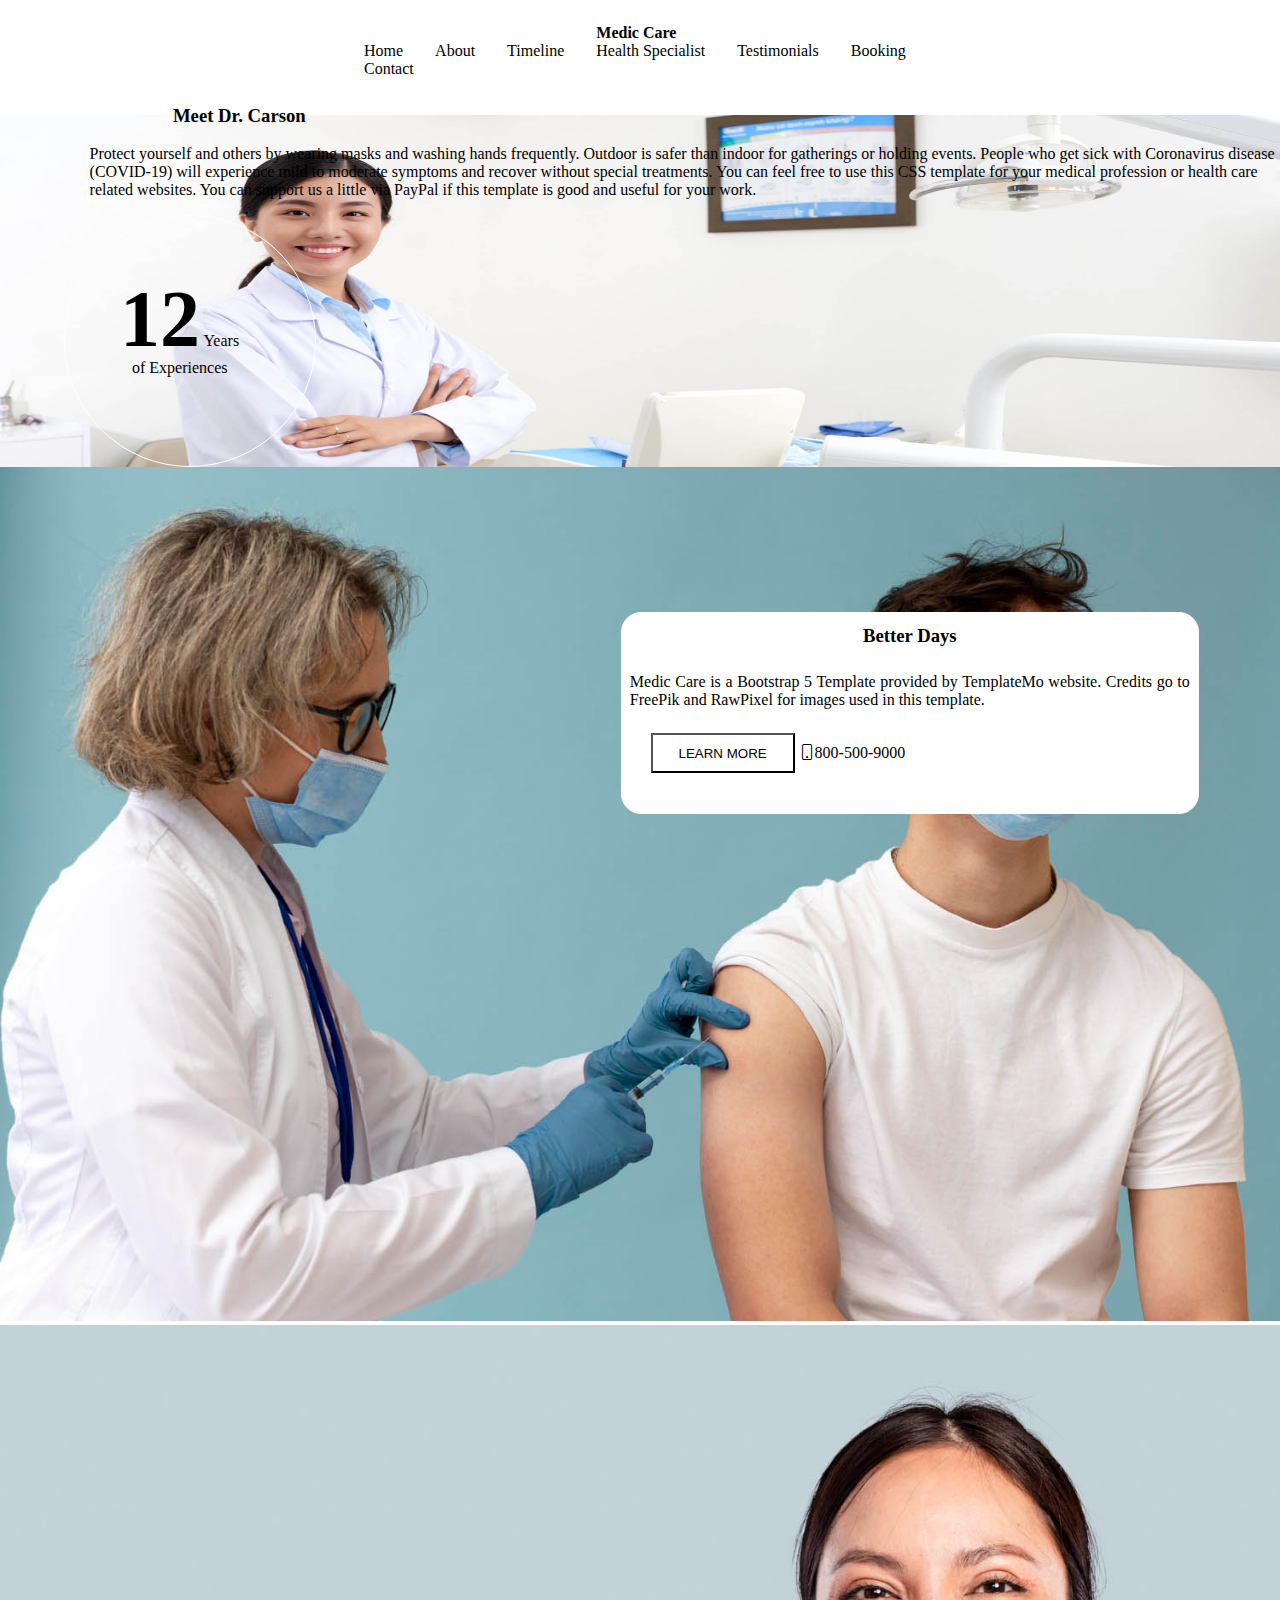
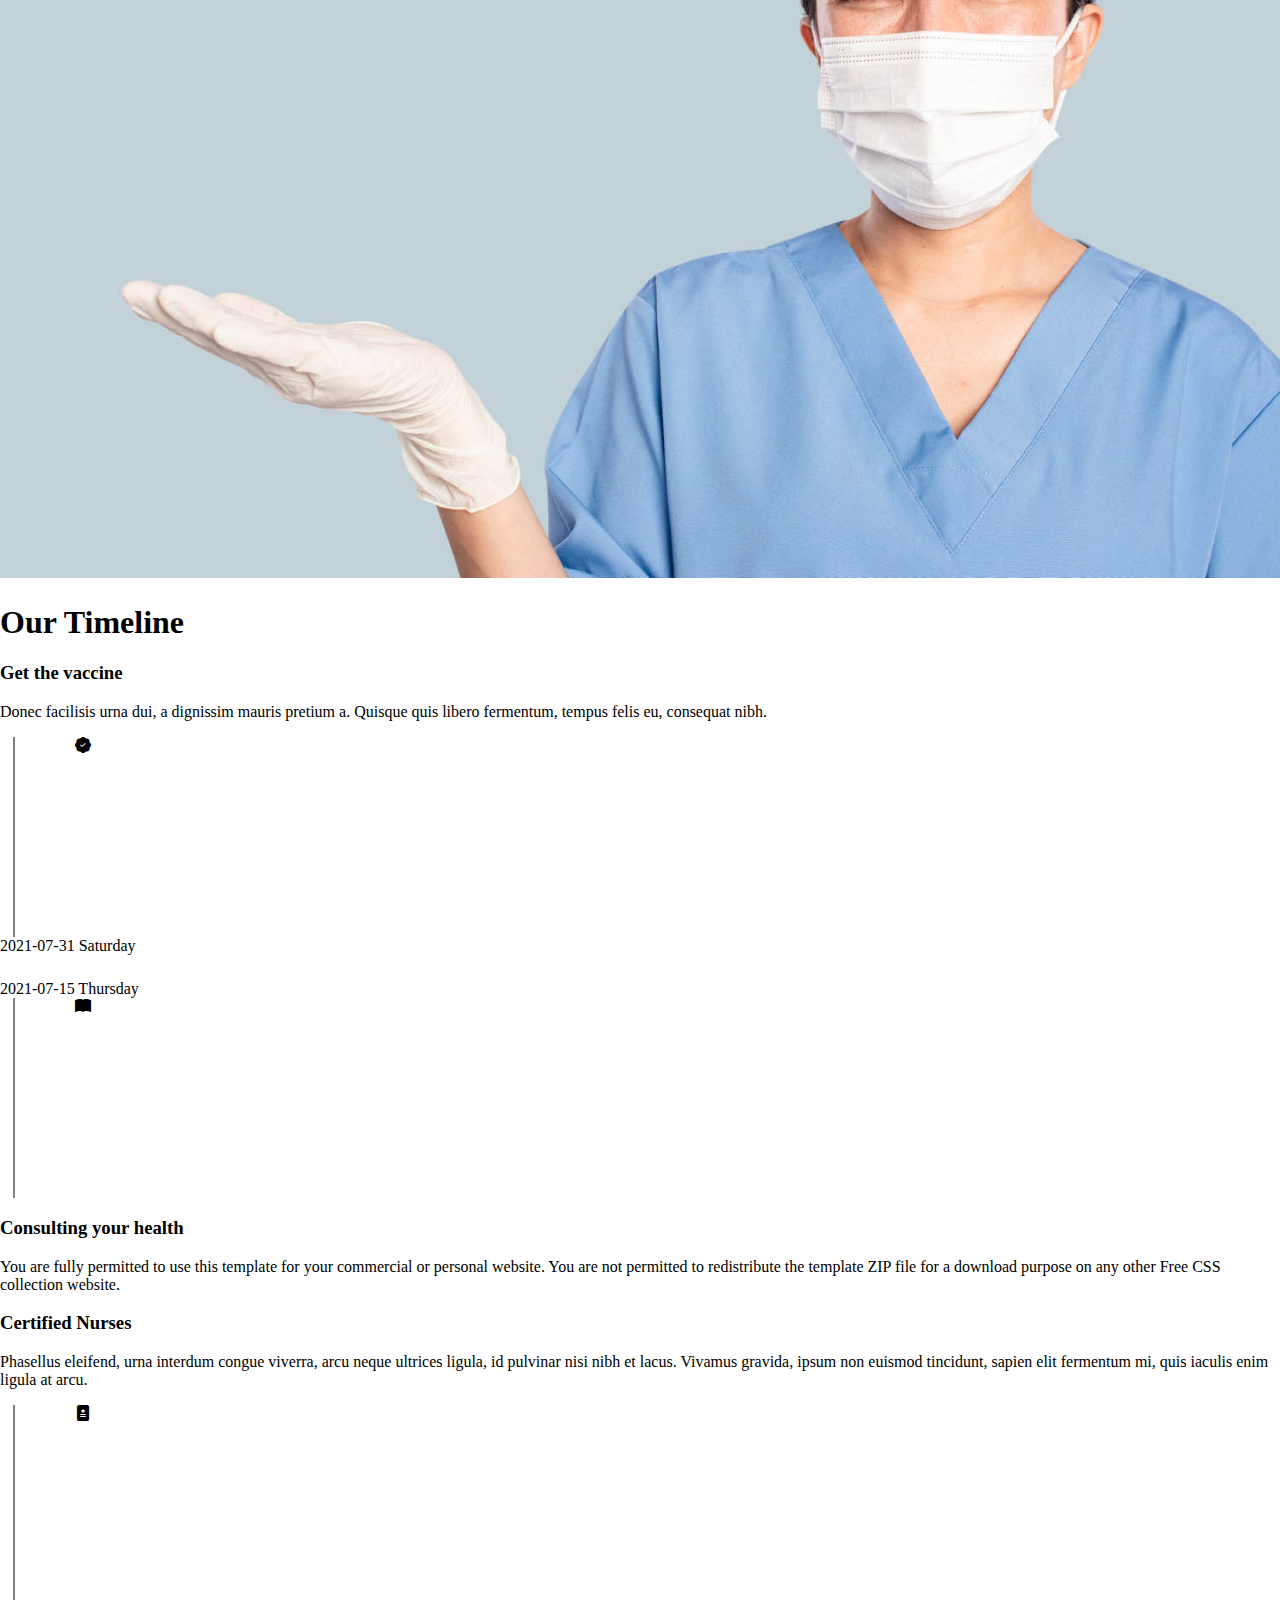
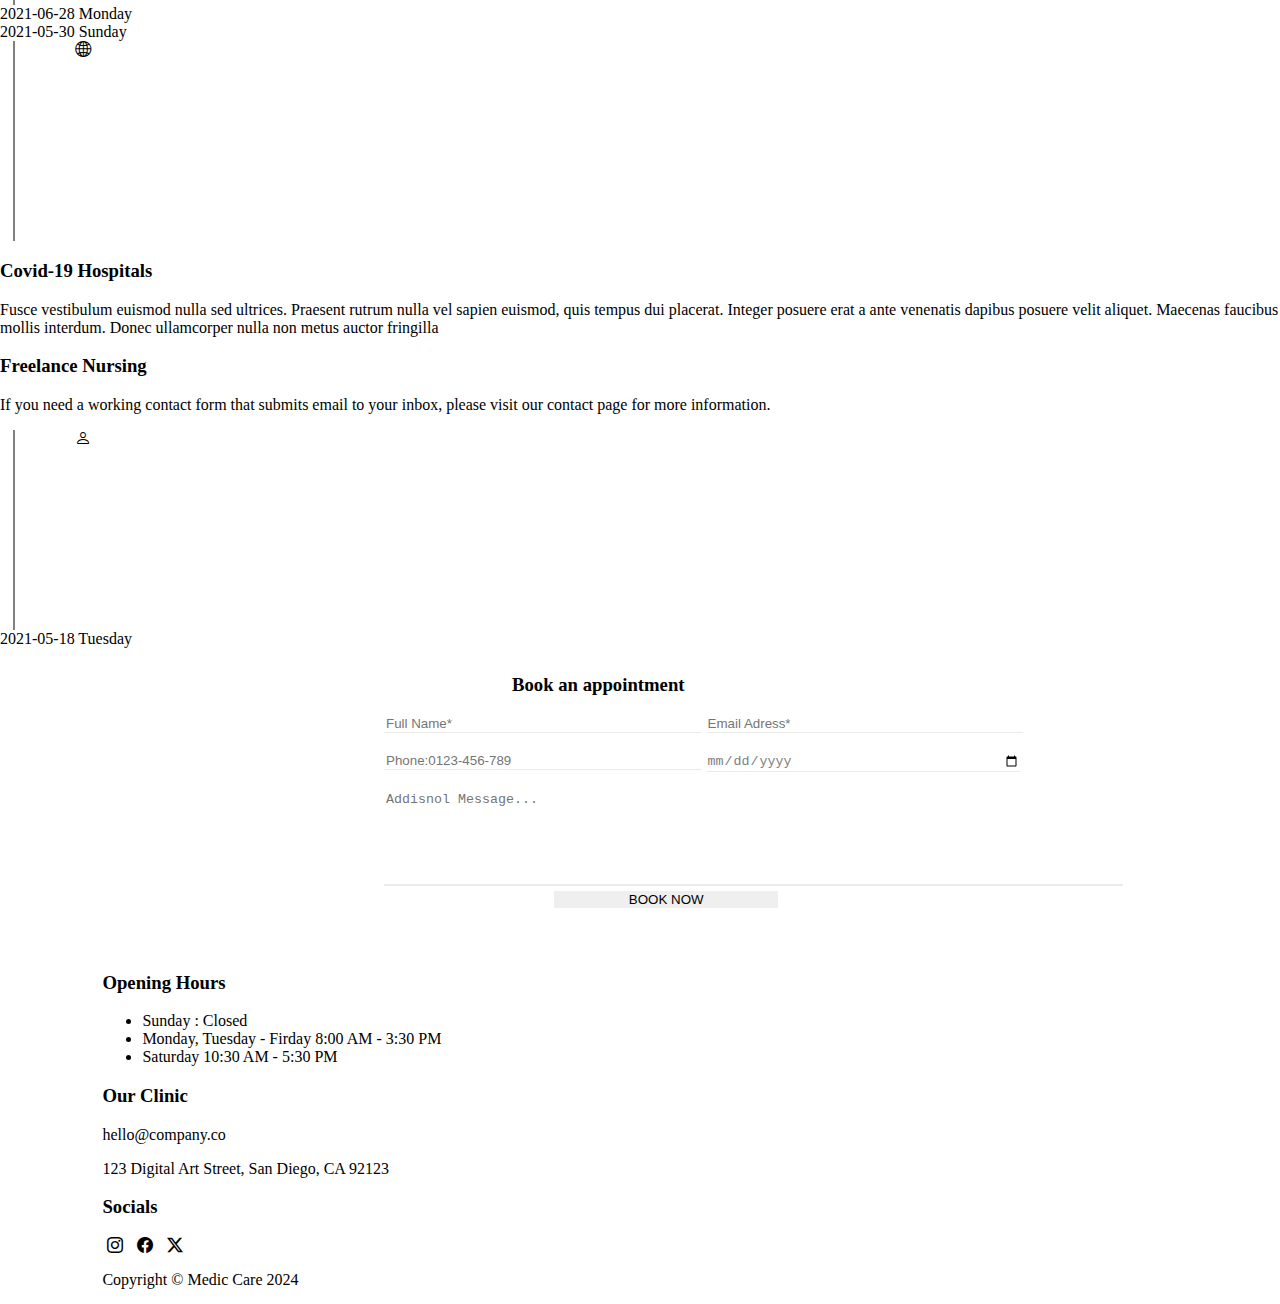
<file: index.html>
<!DOCTYPE html>
<html>

<head>
  <meta charset="utf-8" />
  <meta http-equiv="X-UA-Compatible" content="IE=edge" />
  <title>Page Title</title>
  <meta name="viewport" content="width=device-width, initial-scale=1" />
  <link rel="stylesheet" type="text/css" media="screen" href="./css/style.css" />
  <!-- Media css -->
  <link rel="stylesheet" href="./css/media.css" />

  <!-- Bootsterp css -->
  <link href="https://cdn.jsdelivr.net/npm/bootstrap@5.1.3/dist/css/bootstrap.min.css" rel="stylesheet"
    integrity="sha384-1BmE4kWBq78iYhFldvKuhfTAU6auU8tT94WrHftjDbrCEXSU1oBoqyl2QvZ6jIW3" crossorigin="anonymous" />
  <!-- Bootstrep Js -->
  <script src="https://cdn.jsdelivr.net/npm/@popperjs/core@2.10.2/dist/umd/popper.min.js"
    integrity="sha384-7+zCNj/IqJ95wo16oMtfsKbZ9ccEh31eOz1HGyDuCQ6wgnyJNSYdrPa03rtR1zdB"
    crossorigin="anonymous"></script>
  <script src="https://cdn.jsdelivr.net/npm/bootstrap@5.1.3/dist/js/bootstrap.min.js"
    integrity="sha384-QJHtvGhmr9XOIpI6YVutG+2QOK9T+ZnN4kzFN1RtK3zEFEIsxhlmWl5/YESvpZ13"
    crossorigin="anonymous"></script>
  <!-- bootstrep icone -->
  <link rel="stylesheet" href="https://cdn.jsdelivr.net/npm/bootstrap-icons@1.11.3/font/bootstrap-icons.min.css" />

  <!--  -->
  <script src="https://code.jquery.com/jquery-3.7.1.min.js"></script>
  <script src="https://malsup.github.io/jquery.cycle.all.js"></script>
</head>

<body>
  <section>
    <!-- Heder Only Media Quary -->
    <header>
      <a href="#" class="nav-item text-primary fs-4 medi shadow"><strong>Medic Care</strong> <br /><span
          class="text-secondary fs-6 hel">Health Specialist</span></a>
      
    </header>
    <!-- Navbar -->
    <nav class="nav navbar navbar-expand-md shadow container-fluid">
      <!-- button -->
      <button type="button" class="navbar-toggler btn btn-sm" data-bs-toggle="collapse" data-bs-target="#btn">
        <span class="navbar-toggler-icon text-dark bi bi-grid-3x3-gap" ></span>
      </button>
     <div class="collapse navbar-collapse" id="btn">
      <ul class="nav-link">
        <li><a href="#" class="nav-item text-dark">Home</a></li>
        <li><a href="#" class="nav-item text-dark">About</a></li>
        <li><a href="#" class="nav-item">Timeline</a></li>

        <li class="medi1">
          <a href="#" class="nav-item text-primary fs-4 "><strong>Medic Care</strong> <br /><span
              class="text-secondary fs-6 hel1 " >Health Specialist</span></a>
        </li>

        <li><a href="#" class="nav-item">Testimonials</a></li>
        <li><a href="#" class="nav-item"> Booking</a></li>
        <li><a href="#" class="nav-item">Contact</a></li>
      </ul>
      </div>
      </div>
    </nav>
  </section>

  <!-- Home Conatin -->
  <section>
    <div class="container" id="slider">
      <img src="./Image/bg1.jpg" alt="" />
      <img src="./Image/bg2.jpg" alt="" />
    </div>

    <div class="better">
      <h3 class="da">Better Days</h3>
      <p class="pera1">
        Medic Care is a Bootstrap 5 Template provided by TemplateMo website.
        Credits go to FreePik and RawPixel for images used in this template.
      </p>

      <button type="button" class="text-primary border border 0 bg-white lern">
        LEARN MORE
      </button>
      <span class="bi bi-phone">800-500-9000</span>
    </div>
  </section>
  <!-- Meet Dr. Carson -->
  <section class="container-fluid">
    <div class="row">
      <div class="col-md-5 mt-5 meet">
        <h3 class="meet">Meet Dr. Carson</h3>
        <p class="prote">
          Protect yourself and others by wearing masks and washing hands
          frequently. Outdoor is safer than indoor for gatherings or holding
          events. People who get sick with Coronavirus disease (COVID-19) will
          experience mild to moderate symptoms and recover without special
          treatments. You can feel free to use this CSS template for your
          medical profession or health care related websites. You can support
          us a little via PayPal if this template is good and useful for your
          work.
        </p>
      </div>
      <div class="col-md-2 mt-5 shadow exper">
        <div class="year">
          <span class="text-primary yers">12</span>
          <span> Years <br />&nbsp;&nbsp; of Experiences </span>
        </div>
      </div>
    </div>
  </section>
  <!-- paitinet img -->
  <section class="container mt-5">
    <div class="row">
      <div class="col-md-6 p1">
        <img src="./Image/p1.jpg" alt="" class="img-fluied" />
      </div>
      <div class="col-md-6 p1">
        <img src="./Image/p2.jpg" alt="" class="img-fluied" />
      </div>
    </div>
  </section>
  <!-- Our Timeline -->
  <section class="container">
    <h1 class="text-center mt-4">Our Timeline</h1>
    <div class="row">
      <div class="col-md-5 get shadow">
        <h3 class="bg-dark p-2 text-white text-end get1">Get the vaccine</h3>

        <p class="text-end">
          Donec facilisis urna dui, a dignissim mauris pretium a. Quisque quis
          libero fermentum, tempus felis eu, consequat nibh.
        </p>
      </div>
      <div class="col-md-1 bor bor1">
        <div class="icn">
          <span class="bi bi-patch-check-fill fs-1 text-primary"> </span>
        </div>
      </div>
      <div class="col-md-4 ms-5 mt-4 sat">2021-07-31 Saturday</div>
    </div>
  </section>
  <!-- section 2 -->
  <section class="container">
    <div class="row">
      <div class="col-md-5 text-end thu">2021-07-15 Thursday</div>
      <div class="col-md-1 bor bor1">
        <div class="icn icn1">
          <span class="bi bi-book-fill fs-1 text-primary"> </span>
        </div>
      </div>
      <div class="col-md-5 ms-5 you shadow">
        <h3 class="bg-dark p-2 text-white mt-2 cuns">
          Consulting your health
        </h3>

        <p class="">
          You are fully permitted to use this template for your commercial or
          personal website. You are not permitted to redistribute the template
          ZIP file for a download purpose on any other Free CSS collection
          website.
        </p>
      </div>
    </div>
  </section>
  <!-- section 3 -->
  <section class="container ">
    <div class="row">
      <div class="col-md-5 cer shadow">
        <h3 class="bg-dark p-2 text-white text-end">Certified Nurses</h3>

        <p class="text-end">
          Phasellus eleifend, urna interdum congue viverra, arcu neque
          ultrices ligula, id pulvinar nisi nibh et lacus. Vivamus gravida,
          ipsum non euismod tincidunt, sapien elit fermentum mi, quis iaculis
          enim ligula at arcu.
        </p>
      </div>
      <div class="col-md-1 bor bor1">
        <div class="icn icn2">
          <span class="bi bi-file-medical-fill fs-1 text-primary"> </span>
        </div>
      </div>
      <div class="col-md-4 ms-5 mt-4 mond">2021-06-28 Monday</div>
    </div>
  </section>
  <!-- section 4 -->
  <section class="container ">
    <div class="row">
      <div class="col-md-5 text-end sun">2021-05-30 Sunday</div>
      <div class="col-md-1 bor bor1">
        <div class="icn icn4">
          <span class="bi bi-globe2 fs-1 text-primary"> </span>
        </div>
      </div>
      <div class="col-md-5 shadow ms-5 covi">
        <h3 class="bg-dark p-2 text-white mt-2">Covid-19 Hospitals</h3>

        <p class="">
          Fusce vestibulum euismod nulla sed ultrices. Praesent rutrum nulla
          vel sapien euismod, quis tempus dui placerat. Integer posuere erat a
          ante venenatis dapibus posuere velit aliquet. Maecenas faucibus
          mollis interdum. Donec ullamcorper nulla non metus auctor fringilla
        </p>
      </div>
    </div>
  </section>
  <!-- section 5 -->

  <section class="container">
    <div class="row">
      <div class="col-md-5 shadow free">
        <h3 class="bg-dark p-2 text-white text-end">Freelance Nursing</h3>

        <p class="text-end">
          If you need a working contact form that submits email to your inbox,
          please visit our contact page for more information.
        </p>
      </div>
      <div class="col-md-1 bor bor1">
        <div class="icn icn5">
          <span class="bi bi-person fs-1 text-primary"> </span>
        </div>
      </div>
      <div class="col-md-4 ms-5 mt-4 tuesday">2021-05-18 Tuesday</div>
    </div>
  </section>

  <!-- our Patients -->
  <section>
  </section>


  <!-- Book an appointment -->
  <div class="appo">
    <h3>Book an appointment</h3>
  </div>
  <div class="appo1">
    <form action="" class="appo2">
      <input type="text" placeholder="Full Name*" required>
      <input type="email" placeholder="Email Adress*" required>
      <br><br>
      <input type="tel" name="" id="" placeholder="Phone:0123-456-789">
      <input type="date" name="" id="">
      <br><br>
      <textarea name="" id="" cols="90" rows="6" placeholder="Addisnol Message..."></textarea>
    </form>
    <button type="button" class="bok bg-dark text-white p-2">BOOK NOW</button>
  </div>

  <footer>
    <div class="row">
      <div class="col-md-4">
        <div class="open">
          <h3 class="Openig">Opening Hours</h3>
          <ul>
            <li>Sunday : Closed</li>
            <li>Monday, Tuesday - Firday 8:00 AM - 3:30 PM</li>
            <li>Saturday 10:30 AM - 5:30 PM</li>
          </ul>
        </div>
      </div>
      <div class="col-md-4">
        <div class="clink">
          <h3>Our Clinic</h3>
          <a href="#" class="em">hello@company.co</a>
          <p class="em">
            123 Digital Art Street, San Diego, CA 92123
          </p>
        </div>
      </div>
      <div class="col-md-4">
        <div class="clink">
          <h3>Socials</h3>
          <div class="soci em">
            <span class="bi bi-instagram"></span>
            <span class="bi bi-facebook"></span>
            <span class="bi bi-twitter-x"></span>
          </div>
          <p class="mt-5">Copyright © Medic Care 2024</p>
        </div>
      </div>

    </div>
  </footer>
  <script src="./jQuary/Jquray.js"></script>
</body>

</html>
</file>
<file: css/style.css>
body {
  margin: 0;
  padding: 0;
  box-sizing: border-box;
  overflow-x: hidden;
}
.navbar {
  width: 100%;
  height: auto;
}

.nav ul li {
  display: inline-block;
  padding: 0px 14px;
  list-style: none;
  text-decoration: none;
}
a {
  text-decoration: none !important;
  color: black !important;
}
#btn {
  width: 100%;
  height: auto;
}
.nav-link {
  padding: 8px 350px !important;
}
.medi {
  display: none;
}
.hel {
  display: block !important;
}
.navbar-toggler {
  display: none !important;
}

/* Home COntain */

#slider img {
  margin-top: 1%;
  width: 100%;
  height: 550px;
  position: absolute;
  z-index: -1 !important ;
}
.pernt {
  width: auto;
  height: auto;
  position: relative;
}
.better {
  width: 45%;
  height: 200px;
  position: absolute;
  text-align: justify !important;
  top: 68% !important;
  left: 48.5%;
  background-color: white;
  border: 1px solid white;
  border-radius: 20px;
}
.da {
  text-align: center;
  margin-top: 2%;
}
.pera1 {
  padding: 8px;
}
.lern {
  width: 25%;
  height: 40px;
  margin-left: 5% !important;
  transition: 5s;
  background: linear-gradient(white, white 50%, #d2cbcb, #d2cbcb);
  background-size: 100% 200%;
  transition: 0.5s;
}
.lern:hover {
  background-position: 200% 100%;
}
/* Meet Dr.Carson */
.meet {
  margin-left: 7%;
}
.exper {
  width: 250px;
  height: 250px;
  border-radius: 200px;
  border: 1px solid white;
  margin-left: 5%;
}
.year {
  margin-top: 25%;
  margin-left: 22%;
}
.yers {
  font-size: 80px;
  font-weight: 700;
  line-height: 1;
}
/* paitiont image */
.p1 img {
  width: 100%;
}
/* over Timeline  */
.lin {
  width: 70% !important;
  margin-top: 0% !important;
  rotate: 90deg;
  margin-top: 35% !important;
  margin-left: 12%;
}

.icn {
  width: 50px;
  height: 50px;
  border-radius: 50px;
}
.bi-patch-check-fill,
.bi-book-fill,
.bi-file-medical-fill,
.bi-globe2,
.bi-person {
  border-radius: 80px;
  margin-left: 75px !important;
  /* background: white; */
}
.bor {
  width: 1%;
  height: 200px;
  border-right: 2px solid grey;
}
.thu{
  margin-top: 2% !important;
}

/* Book an appoimnet */
.appo{
 margin-left: 40%;
 margin-top: 2%;
}
.appo1{
  margin-left: 30%;
}
input{
width: 35%;
border: none;
outline: none;
border-bottom: 1px solid rgb(236, 235, 235);
}
input[type="date"]{
  color: grey;
}
textarea
{
resize: none !important;
border: none;
outline: none;
border-bottom: 2px solid rgb(236, 235, 235);
}
.bok{
  width: 25%;
  margin-left: 19%;
  border: none;
  
}
.bok:hover{
  background-color: blue !important;
  transition: 0.5s ease-in-out;
}
.bi-instagram,.bi-facebook,.bi-twitter-x{
  padding: 0px 5px;
}
footer{
  margin-top: 5%;
  margin-left: 8%;
}
</file>
<file: css/media.css>
@media only screen and (min-width: 380px) and (max-width: 480px) {
  body {
    width: auto;
    height: auto;
    box-sizing: border-box;
    overflow-x: hidden !important;
  }
  header {
    width: 100%;
  }
  .nav-link {
    width: 100% !important;
  }
  ul li a {
    /* margin-right: 80% !important; */
    position: relative;
    right: 350px !important;
    line-height: 20px !important;
  }
  .medi {
    display: block;
    text-align: center;
  }
  .medi1 {
    display: none !important; 
  }
  .hel1 {
    /* display: none !important; */
  }
  .navbar-toggler {
    display: block !important;
    /* padding: 0px 168px !important; */
    
  }
  
  /* Home Contain */
  #slider {
    width: 100% !important;
    height: 200px !important;
  }
  #slider img {
    width: 100%;
    height: 280px !important;
  }
  .better {
    width: 90%;
    height: auto;
    position: relative;
    left: 10px;
    margin-top: 25%;
  
  }

  .lern {
    width: 40%;
  }
  /* dr meet */
  .meet {
    width: 100% !important;
    /* margin-top: 290px !important; */
    position: relative;
    right: 25px !important;
  }
  .exper {
    width: 220px !important;
    height: 220px !important;
    border-radius: 300px !important;
    border: 1px solid white;
    margin-left: 22% !important;
  }
  .p1 img {
    margin-top: 1%;
  }
  .exper{
    margin-right: 120px !important;
  }
  /* Our Timeline */
  /* section1 */
  .get {
    position: relative;
    width: 85% !important;
    margin-left: 12%;
    margin-top: 9% !important;
  }
  .get1 {
    width: 100%;
    font-size: 16px;
    margin-top: 18% !important;
  }
  .sat {
    position: relative;
    top: -260px;
    /* left: 8%; */
  }
  /* section 2 */
  .cuns {
    text-align: end !important;
  }
  .you {
    width: 85% !important;
    position: relative;
    top: 30px !important;
  }
  .thu {
    position: relative;
    right: 40%;
    margin-top: 10% !important;
  }
  .cer {
    position: absolute;
    width: 85% !important;
    margin-left: 12% !important;
    padding: 0px 15px !important;
    margin-top: 150px !important;
  }
  .mond {
    position: relative;
    top: 80px !important;
    /* left: 8%; */
  }
  .bor1 {
    position: absolute;
    width: 1% !important;
    height: 600px !important;
  }
  .icn {
    position: relative;
    right: 75px;
    top: 0px !important;
  }

  .icn1 {
    position: relative;
    top: 5% !important;
  }
  .icn2 {
    position: relative;
    top: 15% !important;
  }

  /* section 4 */

  .icn4 {
    position: relative;
    top: 350px !important;
  }
  .sun {
    position: relative;
    top: 355px !important;
    right: 170px !important;
  }
  .covi {
    width: 85% !important;
    position: relative;
    top: 360px;
  }
  /* section 5 */
  .icn5 {
    position: relative;
    top: 405px !important;
  }
  .free {
    position: relative;
    top: 450px !important;
    left: 30px !important;
    width: 85% !important;
  }
  .tuesday {
    position: relative;
    top: 250px !important;
  }
  .bi-patch-check-fill,
  .bi-book-fill,
  .bi-file-medical-fill,
  .bi-globe2,
  .bi-person {
    border-radius: 80px;
    margin-left: 74px !important;
  }
  .pati{
    position: relative;
    top: 400px;
  }

  /*<!-- Book an appointment -->  */
  .appo{
    /* width: 100% !important; */
    right: 20%;
    position: relative;
    margin-top: 450px;
    display: block !important;
    
    
  }
  .appo1{
    width: 100%;
  margin-left: 10% !important;
  margin-top: 5% !important;
   position: relative;
   display: ;
  }
  .bok{
    width: 50%;
    margin-top: 2%;
  }
  /* footer */
 .open ul li{
  text-decoration: none !important;
  list-style: none !important;
  margin-right: 0% !important;
 }
 .em{
  width: 100%;
  margin-right: 52% !important;
 }
}

@media only screen and (max-width: 576px){
  body {
    width: auto;
    height: auto;
    box-sizing: border-box;
    overflow-x: hidden !important;
  }
  header {
    width: 100%;
  }
  .nav-link {
    width: 100% !important;
  }
  ul li a {
    /* margin-right: 80% !important; */
    position: relative;
    right: 350px !important;
    line-height: 20px !important;
  }
  .medi {
    display: block;
    text-align: center;
  }
  .medi1 {
    display: none !important; 
  }
  .hel1 {
    /* display: none !important; */
  }
  .navbar-toggler {
    display: block !important;
    /* padding: 0px 168px !important; */
    
  }
  
  /* Home Contain */
  #slider {
    width: 100% !important;
    height: 200px !important;
  }
  #slider img {
    width: 100%;
    height: 280px !important;
  }
  .better {
    width: 90%;
    height: auto;
    position: relative;
    left: 10px;
    margin-top: 25%;
  
  }

  .lern {
    width: 40%;
  }
  /* dr meet */
  .meet {
    width: 100% !important;
    /* margin-top: 290px !important; */
    position: relative;
    right: 25px !important;
  }
  .exper {
    width: 220px !important;
    height: 220px !important;
    border-radius: 300px !important;
    border: 1px solid white;
    margin-left: 22% !important;
  }
  .p1 img {
    margin-top: 1%;
  }
  .exper{
    margin-right: 120px !important;
  }
  /* Our Timeline */
  /* section1 */
  .get {
    position: relative;
    width: 85% !important;
    margin-left: 12%;
    margin-top: 9% !important;
  }
  .get1 {
    width: 100%;
    font-size: 16px;
    margin-top: 18% !important;
  }
  .sat {
    position: relative;
    top: -260px;
    /* left: 8%; */
  }
  /* section 2 */
  .cuns {
    text-align: end !important;
  }
  .you {
    width: 85% !important;
    position: relative;
    top: 30px !important;
  }
  .thu {
    position: relative;
    right: 40%;
    margin-top: 10% !important;
  }
  .cer {
    position: absolute;
    width: 85% !important;
    margin-left: 12% !important;
    padding: 0px 15px !important;
    margin-top: 150px !important;
  }
  .mond {
    position: relative;
    top: 80px !important;
    /* left: 8%; */
  }
  .bor1 {
    position: absolute;
    width: 1% !important;
    height: 600px !important;
  }
  .icn {
    position: relative;
    right: 75px;
    top: 0px !important;
  }

  .icn1 {
    position: relative;
    top: 5% !important;
  }
  .icn2 {
    position: relative;
    top: 15% !important;
  }

  /* section 4 */

  .icn4 {
    position: relative;
    top: 350px !important;
  }
  .sun {
    position: relative;
    top: 355px !important;
    right: 170px !important;
  }
  .covi {
    width: 85% !important;
    position: relative;
    top: 360px;
  }
  /* section 5 */
  .icn5 {
    position: relative;
    top: 405px !important;
  }
  .free {
    position: relative;
    top: 450px !important;
    left: 30px !important;
    width: 85% !important;
  }
  .tuesday {
    position: relative;
    top: 250px !important;
  }
  .bi-patch-check-fill,
  .bi-book-fill,
  .bi-file-medical-fill,
  .bi-globe2,
  .bi-person {
    border-radius: 80px;
    margin-left: 74px !important;
  }
  .pati{
    position: relative;
    top: 400px;
  }

  /*<!-- Book an appointment -->  */
  .appo{
    /* width: 100% !important; */
    right: 20%;
    position: relative;
    margin-top: 450px;
    display: block !important;
    
    
  }
  .appo1{
    width: 100%;
  margin-left: 10% !important;
  margin-top: 5% !important;
   position: relative;
  }
  .bok{
    width: 50%;
    margin-top: 2%;
  }
  /* footer */
  .Openig{
    margin-right:35px !important;
  }
 .open ul li{
  text-decoration: none !important;
  list-style: none !important;
  
 }
 .em{
  width: 100%;
 margin-left: 8% !important;
 }
} 


@media only screen and (max-width:768px){
  body {
    width: auto;
    height: auto;
    box-sizing: border-box;
    overflow-x: hidden !important;
  }
  header {
    width: 100%;
  }
  .nav-link {
    width: 100% !important;
  }
  ul li a {
    /* margin-right: 80% !important; */
    position: relative;
    right: 350px !important;
    line-height: 20px !important;
  }
  .medi {
    display: block;
    text-align: center;
  }
  .medi1 {
    display: none !important; 
  }
  .hel1 {
    /* display: none !important; */
  }
  .navbar-toggler {
    display: block !important;
    /* padding: 0px 168px !important; */
    
  }
 
  
  /* Home Contain */
  #slider {
    width: 100% !important;
    height: 200px !important;
  }
  #slider img {
    width: 100%;
    height: 280px !important;
  }
  .better {
    width: 90%;
    height: auto;
    position: relative;
    left: 10px;
    margin-top: 25%;
  
  }

  .lern {
    width: 40%;
  }
  /* dr meet */
  .meet {
    width: 9  0% !important;
    /* margin-top: 290px !important; */
    position: relative;
    right: 25px !important;
  }
  .exper {
    width: 220px !important;
    height: 220px !important;
    border-radius: 300px !important;
    border: 1px solid white;
    margin-left: 35% !important;
  }
  .p1 img {
    margin-top: 1%;
  }
  .exper{
    margin-right: 120px !important;
  }
  /* Our Timeline */
  /* section1 */
  .get {
    position: relative;
    width: 85% !important;
    margin-left: 12%;
    margin-top: 9% !important;
  }
  .get1 {
    width: 100%;
    font-size: 16px;
    margin-top: 18% !important;
  }
  .sat {
    position: relative;
    top: -260px;
    /* left: 8%; */
  }
  /* section 2 */
  .cuns {
    text-align: end !important;
  }
  .you {
    width: 85% !important;
    position: relative;
    top: 30px !important;
  }
  .thu {
    position: relative;
    right: 40%;
    margin-top: 10% !important;
  }
  .cer {
    position: absolute;
    width: 85% !important;
    margin-left: 12% !important;
    padding: 0px 15px !important;
    margin-top: 150px !important;
  }
  .mond {
    position: relative;
    top: 80px !important;
    /* left: 8%; */
  }
  .bor1 {
    position: absolute;
    width: 1% !important;
    height: 600px !important;
  }
  .icn {
    position: relative;
    right: 75px;
    top: 0px !important;
  }

  .icn1 {
    position: relative;
    top: 5% !important;
  }
  .icn2 {
    position: relative;
    top: 15% !important;
  }
.cer {
 position: absolute;
  width: 60% !important;
left: 50px;
  }
  /* section 4 */

  .icn4 {
    position: relative;
    top: 350px !important;
  }
  .sun {
    position: relative;
    top: 355px !important;
    right: 170px !important;
  }
  .covi {
    width: 85% !important;
    position: relative;
    top: 360px;
  }
  /* section 5 */
  .icn5 {
    position: relative;
    top: 405px !important;
  }
  .free {
    position: relative;
    top: 450px !important;
    left: 30px !important;
    width: 85% !important;
  }
  .tuesday {
    position: relative;
    top: 250px !important;
  }
  .bi-patch-check-fill,
  .bi-book-fill,
  .bi-file-medical-fill,
  .bi-globe2,
  .bi-person {
    border-radius: 80px;
    margin-left: 74px !important;
  }
  .pati{
    position: relative;
    top: 400px;
  }

  /*<!-- Book an appointment -->  */
  .appo{
    /* width: 100% !important; */
    right: 20%;
    position: relative;
    margin-top: 450px;
    display: block !important;
    
    
  }
  .appo1{
    width: 100%;
  margin-left: 10% !important;
  margin-top: 5% !important;
   position: relative;
  }
  .bok{
    width: 50%;
    margin-top: 2%;
  }
  /* footer */
  .Openig{
    margin-right:35px !important;
  }
 .open ul li{
  text-decoration: none !important;
  list-style: none !important;
  
 }
 .em{
  width: 100%;
 margin-left: 8% !important;
 }
}


@media only screen and (min-width:768px) and (max-width:1028px) {
  body {
    width: auto;
    height: auto;
    box-sizing: border-box;
    overflow-x: hidden !important;
  }


  .navbar {
    width: 100%;
    height: auto;
  }
  
  .nav ul li {
    display: inline-block !important;
    list-style: none !important;
    text-decoration: none !important;
  }

  
  /* Home Contain */
  #slider {
    width: 100% !important;
    height: 200px !important;
  }
  #slider img {
    width: 100%;
    height: 280px !important;
  }
  .better {
    width: 90%;
    height: auto;
    position: relative;
    left: 10px;
    margin-top: 25%;
  
  }

  .lern {
    width: 40%;
  }
  /* dr meet */
  .meet {
    width: 9  0% !important;
    /* margin-top: 290px !important; */
    position: relative;
    right: 25px !important;
  }
  .exper {
    width: 220px !important;
    height: 220px !important;
    border-radius: 300px !important;
    border: 1px solid white;
    margin-left: 35% !important;
  }
  .p1 img {
    margin-top: 1%;
  }
  .exper{
    margin-right: 120px !important;
  }
  /* Our Timeline */
  /* section1 */
  .get {
    position: relative;
    width: 85% !important;
    margin-left: 12%;
    margin-top: 9% !important;
  }
  .get1 {
    width: 100%;
    font-size: 16px;
    margin-top: 18% !important;
  }
  .sat {
    position: relative;
    top: -260px;
    /* left: 8%; */
  }
  /* section 2 */
  .cuns {
    text-align: end !important;
  }
  .you {
    width: 85% !important;
    position: relative;
    top: 30px !important;
  }
  .thu {
    position: relative;
    right: 40%;
    margin-top: 10% !important;
  }
  .cer {
    position: absolute;
    width: 85% !important;
    margin-left: 12% !important;
    padding: 0px 15px !important;
    margin-top: 150px !important;
  }
  .mond {
    position: relative;
    top: 80px !important;
    /* left: 8%; */
  }
  .bor1 {
    position: absolute;
    width: 1% !important;
    height: 600px !important;
  }
  .icn {
    position: relative;
    right: 75px;
    top: 0px !important;
  }

  .icn1 {
    position: relative;
    top: 5% !important;
  }
  .icn2 {
    position: relative;
    top: 15% !important;
  }
.cer {
 position: absolute;
  width: 60% !important;
left: 50px;
  }
  /* section 4 */

  .icn4 {
    position: relative;
    top: 350px !important;
  }
  .sun {
    position: relative;
    top: 355px !important;
    right: 170px !important;
  }
  .covi {
    width: 85% !important;
    position: relative;
    top: 360px;
  }
  /* section 5 */
  .icn5 {
    position: relative;
    top: 405px !important;
  }
  .free {
    position: relative;
    top: 450px !important;
    left: 30px !important;
    width: 85% !important;
  }
  .tuesday {
    position: relative;
    top: 250px !important;
  }
  .bi-patch-check-fill,
  .bi-book-fill,
  .bi-file-medical-fill,
  .bi-globe2,
  .bi-person {
    border-radius: 80px;
    margin-left: 74px !important;
  }
  .pati{
    position: relative;
    top: 400px;
  }

  /*<!-- Book an appointment -->  */
  .appo{
    /* width: 100% !important; */
    right: 20%;
    position: relative;
    margin-top: 450px;
    display: block !important;
    
    
  }
  .appo1{
    width: 100%;
  margin-left: 10% !important;
  margin-top: 5% !important;
   position: relative;
  }
  .bok{
    width: 50%;
    margin-top: 2%;
  }
  /* footer */
  .Openig{
    margin-right:35px !important;
  }
 .open ul li{
  text-decoration: none !important;
  list-style: none !important;
  
 }
 .em{
  width: 100%;
 margin-left: 8% !important;
 }
}
</file>
